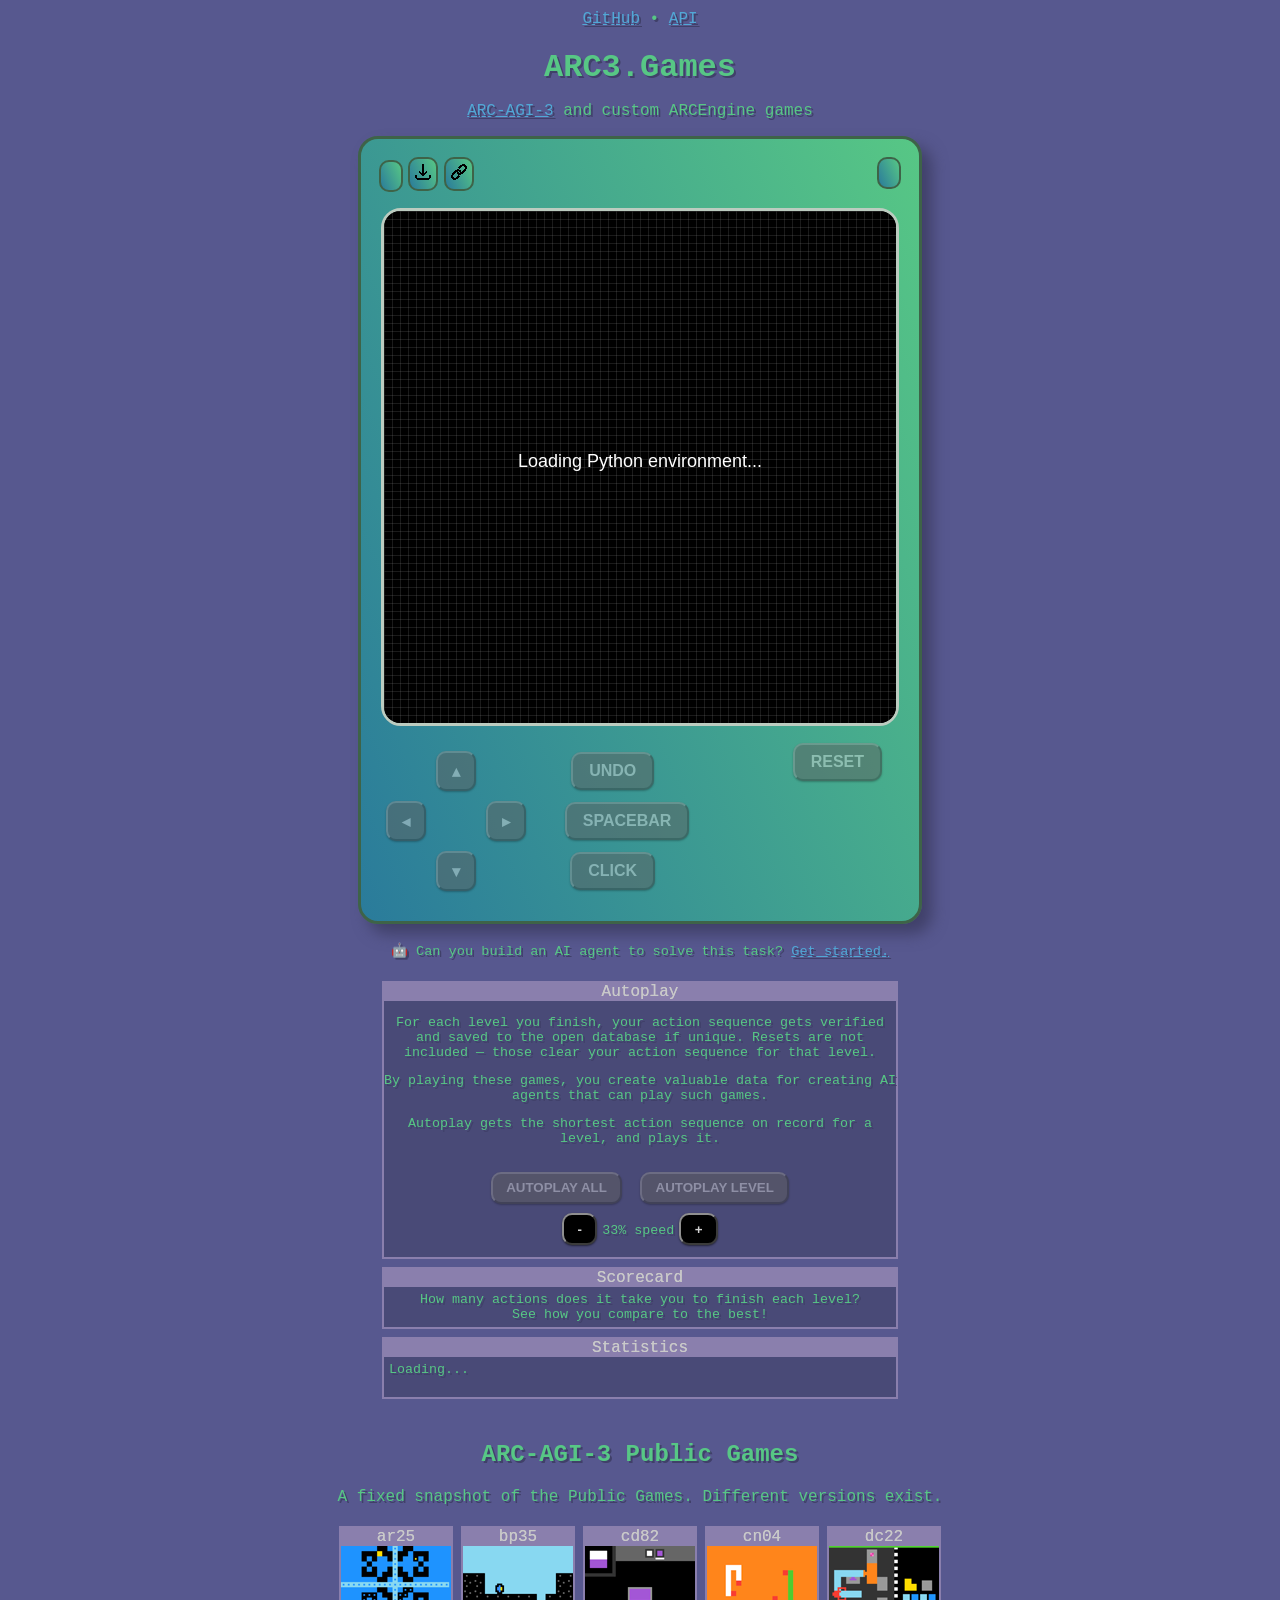
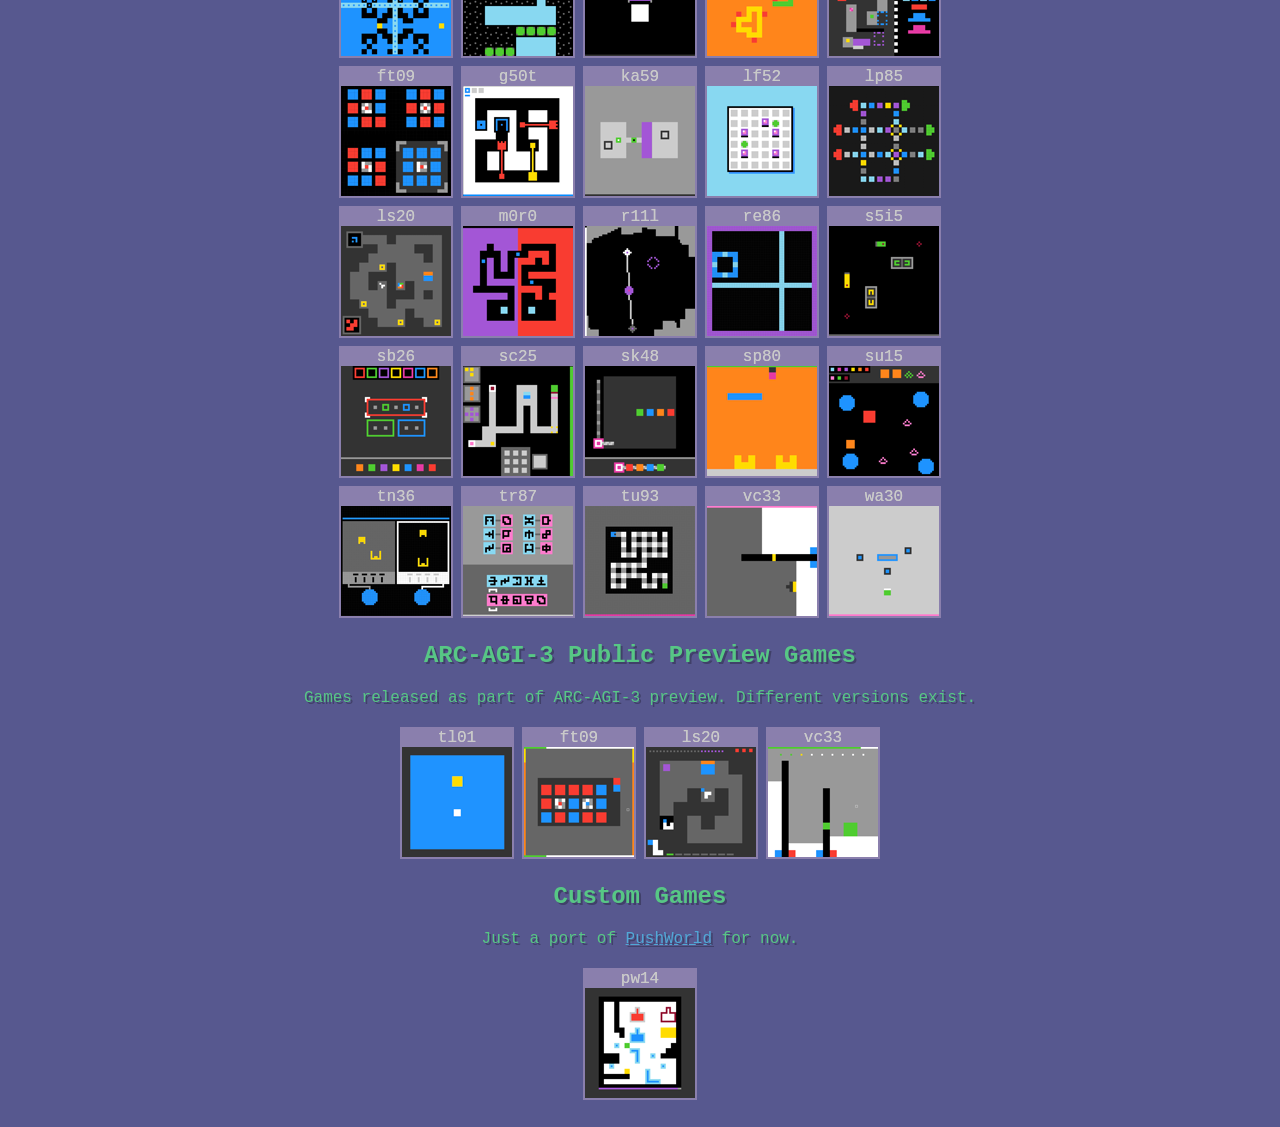
<file: index.html>
<!DOCTYPE html>
<html>

<head>
    <meta charset="utf-8" />
    <title>ARC3.Games</title>
    <meta name="viewport" content="width=768, initial-scale=0.7">
    <link rel="icon" type="image/x-icon" href="/favicon.ico">
    <link rel="stylesheet" href="/style.css">
</head>

<body>
    <div id="pointer">
        <img id="pointer_hand" src="/images/hand.ico" style="position: absolute; left: -5px; top: -2px; display: none">
        <img id="pointer_arrow" src="/images/arrow.ico" style="position: absolute; left: -8px; top: -4px;">
    </div>
    <a href="https://github.com/Poolminer/ARC3.Games" target="_blank">GitHub</a>&nbsp;•&nbsp;<a href="/api" target="_blank">API</a>
    <h1>ARC3.Games</h1>
    <p><a href="https://arcprize.org/arc-agi/3">ARC-AGI-3</a> and custom ARCEngine games</p>
    <div class="center">
        <div id="div1">
            <div id="game_title" class="blob">
                &nbsp;
            </div>
            <div id="top_button_container" style="display: inline-block;">
                <div id="button_download_game" title="Download game" class="blob" style="cursor: pointer; font-size: small;">
                    <img src="/images/download.ico">
                </div>
                <div id="button_copy_link" title="Copy link" class="blob" style="cursor: pointer; font-size: small;">
                    <img src="/images/link.ico">
                </div>
            </div>
            <span id="link_copied"></span>
            <div id="game_level_info" class="blob right">
                &nbsp;
            </div>
            <br>
            <div id="authors"></div>
            <div id="div2">
            </div>
            <div id="div3">
                <table class="conttrols">
                    <tr>
                        <td></td>
                        <td><button id="button_up" class="button arrow" type="button" disabled>&#9652;</button></td>
                        <td></td>
                        <td><button id="button_undo" class="button" type="button" disabled>UNDO</button></td>
                    </tr>
                    <tr>
                        <td><button id="button_left" class="button arrow" type="button" disabled>&#9666;</button></td>
                        <td></td>
                        <td><button id="button_right" class="button arrow" type="button" disabled>&#9656;</button></td>
                        <td>&nbsp;&nbsp;&nbsp;<button id="button_spacebar" class="button" type="button" disabled>SPACEBAR</button></td>
                    </tr>
                    <tr>
                        <td></td>
                        <td><button id="button_down" class="button arrow" type="button" disabled>&#9662;</button></td>
                        <td></td>
                        <td><button id="button_click" class="button" type="button" disabled>CLICK</button></td>
                    </tr>
                </table>
            </div>
            <div id="div4">
                <button id="button_reset" class="button" type="button" disabled>RESET</button>
            </div>
        </div>
    </div>
    <br>
    <div style="font-size: 85%">
        🤖 Can you build an AI agent to solve this task? <a href="https://arcprize.org/arc-agi/3">Get started.</a>
    </div>
    <br>
    <div class="box">
        <div class="titlecard">
            Autoplay
        </div>
        <div style="font-size: smaller">
            <p>
                For each level you finish, your action sequence gets verified and saved to the open database if unique. Resets are not included — those clear your action sequence for that level.
            </p>
            <p>
                By playing these games, you create valuable data for creating AI agents that can play such games.
            </p>
            <p>
                Autoplay gets the shortest action sequence on record for a level, and plays it.
            </p>
            <br>
            <button id="button_autoplay_all" class="button" type="button" disabled>AUTOPLAY ALL</button>
            &nbsp;
            <button id="button_autoplay_level" class="button" type="button" disabled>AUTOPLAY LEVEL</button>
            <br>
            <br>
            <button id="button_autoplay_min" class="button" type="button">-</button>
            <span id="autoplay_fps">6</span> speed
            <button id="button_autoplay_plus" class="button" type="button">+</button>
            <br>
            <br>
        </div>
    </div>
    <br>
    <div class="box">
        <div id="scorecard_title" class="titlecard">
            Scorecard
        </div>
        <div id="scorecard_content" style="padding:5px; font-size: smaller">
            How many actions does it take you to finish each level?
            <br>
            See how you compare to the best!
        </div>
    </div>
    <br>
    <div class="box">
        <div class="titlecard">
            Statistics
        </div>
        <div style="padding:5px; font-size: smaller">
            <div style="text-align: left"><span id="games_stats">Loading...</span></div>
            <br>
            <span id="level_stats"></span>
        </div>
    </div>
    <br>
    <br>
    <script src="/FileSaver.min.js"></script>
    <script src="/jszip.min.js"></script>
    <script type="py" src="/main.py" config="/pyscript.json"></script>
    <script type="text/javascript" src="/mouse.js"></script>
    <script type="text/javascript" src="/graphics.js"></script>
    <script type="text/javascript" src="/main.js"></script>
    <script type="text/javascript" src="/io.js"></script>
    <script type="text/javascript" src="/library.js"></script>
    <script type="text/javascript" src="/dom.js"></script>
    <script type="text/javascript" src="/events.js"></script>
    <script type="text/javascript" src="/scorecard.js"></script>
    <script type="text/javascript" src="/init.js"></script>
    <script type="module" src="https://pyscript.net/releases/2026.3.1/core.js"></script>
</body>

</html>
</file>
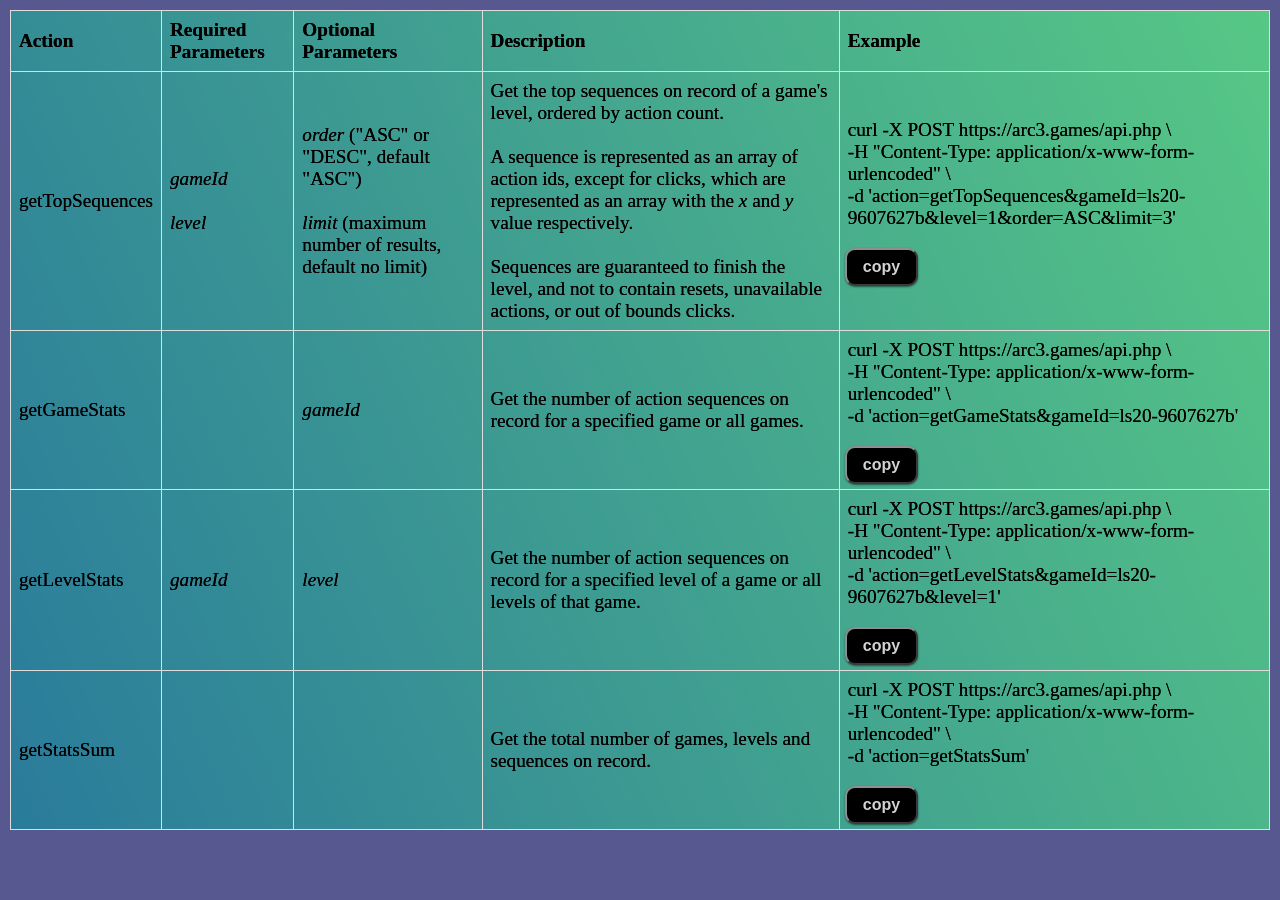
<file: api/index.html>
<!DOCTYPE html>
<html>

<head>
  <meta charset="utf-8" />
  <title>ARC3.Games</title>
  <link rel="icon" type="image/x-icon" href="/favicon.ico">
  <link rel="stylesheet" href="/style.css">
  <style>
    table {
      font-family: arial, sans-serif;
      width: 100%;
    }

    td,
    th {
      border: 1px solid #dddddd;
      text-align: left;
      padding: 8px;
    }

    #table {
      font-family: serif;
      font-size: 1.2em;
      color: black;
      text-shadow: 0 0;
      background: linear-gradient(66deg, rgba(42, 123, 155, 1) 0%, rgba(87, 199, 133, 1) 100%);
    }

    a {
      color: #28157e;
    }
  </style>
</head>

<body>
  <div class="center">
    <table id="table">
      <tr>
        <th>Action</th>
        <th>Required Parameters</th>
        <th>Optional Parameters</th>
        <th>Description</th>
        <th>Example</th>
      </tr>

      <tr>
        <td>getTopSequences</td>
        <td><i>gameId</i><br><br><i>level</i></td>
        <td><i>order</i> ("ASC" or "DESC", default "ASC")<br><br><i>limit</i> (maximum number of results, default no
          limit)</td>
        <td>
          Get the top sequences on record of a game's level, ordered by action count.
          <br>
          <br>
          A sequence is represented as an array of action ids, except for clicks, which are represented as an array with the <i>x</i> and <i>y</i> value respectively.
          <br>
          <br>
          Sequences are guaranteed to finish the level, and not to contain resets, unavailable actions, or out of bounds clicks.
        </td>
        <td>
          <span class="curl">
            curl -X POST https://arc3.games/api.php \<br>
            -H "Content-Type: application/x-www-form-urlencoded" \<br>
            -d 'action=getTopSequences&gameId=ls20-9607627b&level=1&order=ASC&limit=3'
          </span>
          <br>
          <br>
        </td>
      </tr>

      <tr>
        <td>getGameStats</td>
        <td></td>
        <td><i>gameId</i></td>
        <td>Get the number of action sequences on record for a specified game or all games.</td>
        <td>
          <span class="curl">
            curl -X POST https://arc3.games/api.php \<br>
            -H "Content-Type: application/x-www-form-urlencoded" \<br>
            -d 'action=getGameStats&gameId=ls20-9607627b'
          </span>
          <br>
          <br>
        </td>
      </tr>

      <tr>
        <td>getLevelStats</td>
        <td><i>gameId</i></td>
        <td><i>level</i></td>
        <td>Get the number of action sequences on record for a specified level of a game or all levels of that game.
        </td>
        <td>
          <span class="curl">
            curl -X POST https://arc3.games/api.php \<br>
            -H "Content-Type: application/x-www-form-urlencoded" \<br>
            -d 'action=getLevelStats&gameId=ls20-9607627b&level=1'
          </span>
          <br>
          <br>
        </td>
      </tr>

      <tr>
        <td>getStatsSum</td>
        <td></td>
        <td></td>
        <td>Get the total number of games, levels and sequences on record.
        </td>
        <td>
          <span class="curl">
            curl -X POST https://arc3.games/api.php \<br>
            -H "Content-Type: application/x-www-form-urlencoded" \<br>
            -d 'action=getStatsSum'
          </span>
          <br>
          <br>
        </td>
      </tr>

    </table>
  </div>
  <script>
    let cells = document.getElementsByClassName('curl');

    for (let cell of cells) {
      let button = document.createElement('button');
      button.className = 'button';
      button.style.fontSize = 'smaller';
      button.innerText = 'copy';

      let span = document.createElement('span');

      let link_timed_out = false;

      button.addEventListener('click', () => {
        let curlCommand = cell.parentElement.firstElementChild.innerText;

        navigator.clipboard.writeText(curlCommand).then(() => {
          span.innerHTML = '&nbsp;&nbsp;Command copied';

          link_timed_out = true;

          window.setTimeout(() => {
            span.innerText = '';
            link_timed_out = false;
          }, 2000);
        });
      });
      cell.parentElement.appendChild(button);
      cell.parentElement.appendChild(span);
    }
  </script>
</body>

</html>
</file>
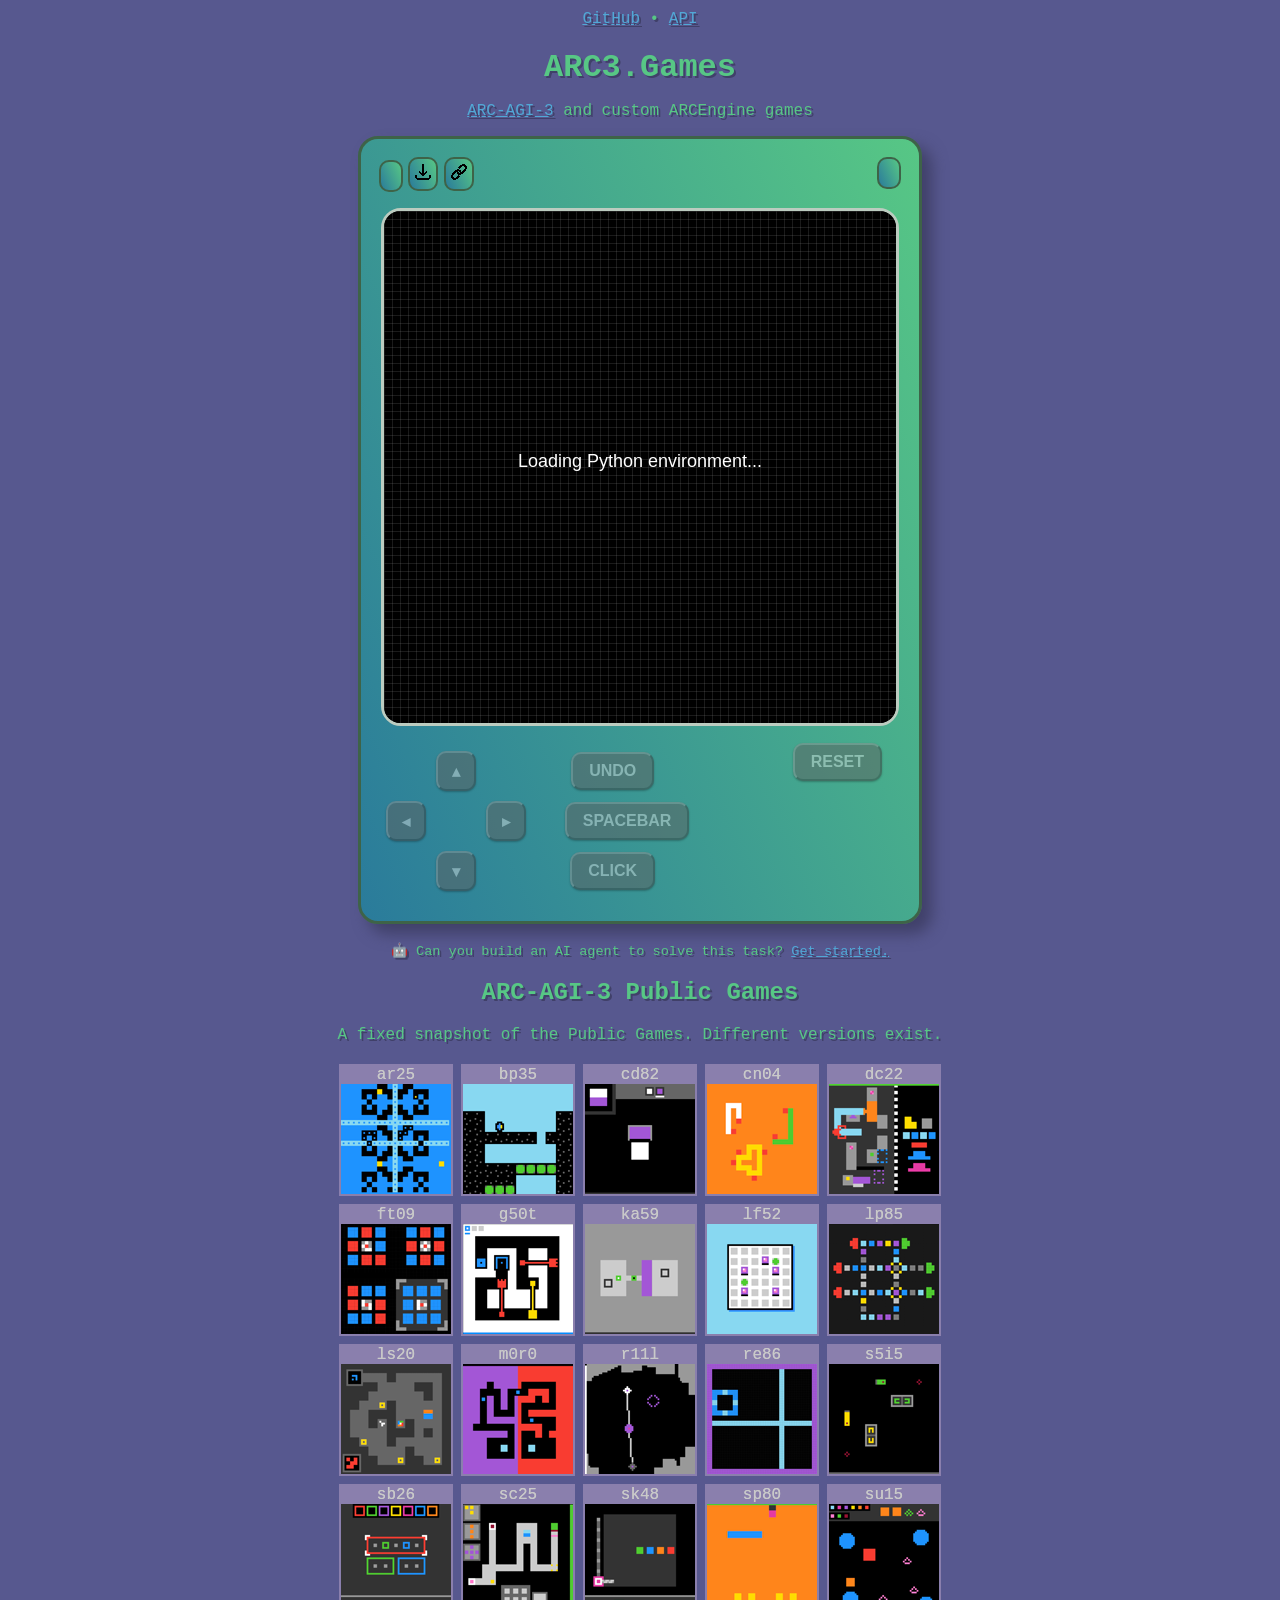
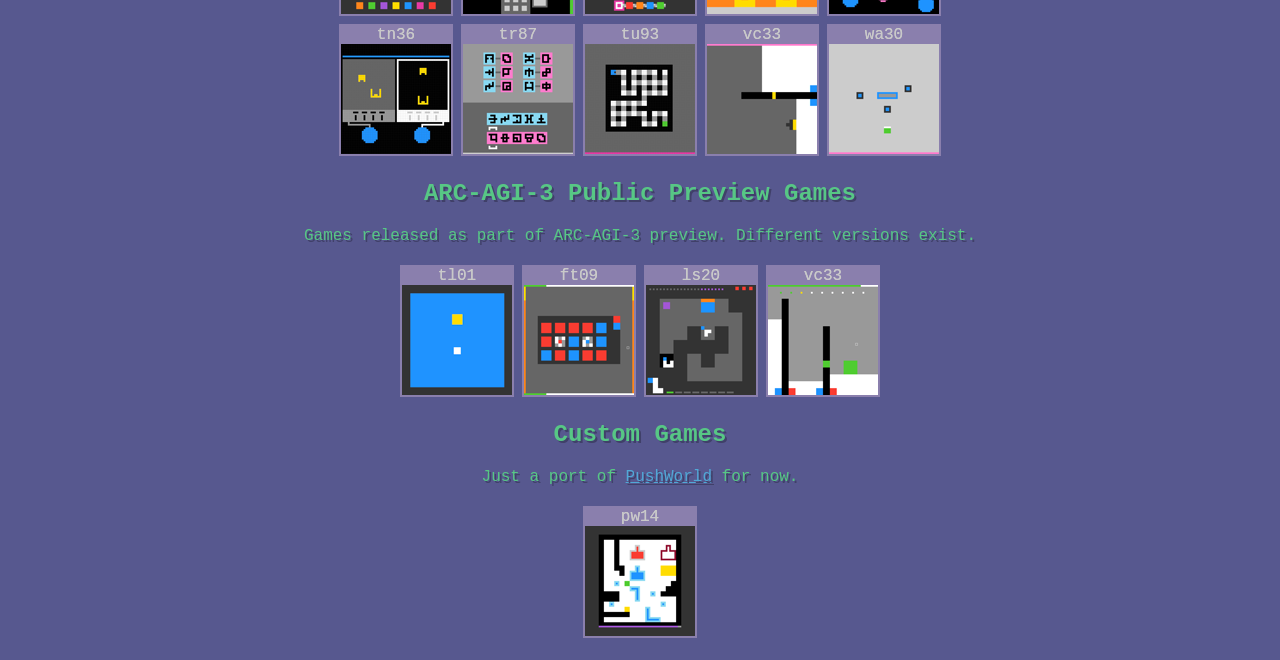
<file: index_offline.html>
<!DOCTYPE html>
<html>

<head>
    <meta charset="utf-8" />
    <title>ARC3.Games</title>
    <meta name="viewport" content="width=768, initial-scale=0.7">
    <link rel="icon" type="image/x-icon" href="/favicon.ico">
    <link rel="stylesheet" href="/style.css">
    <script>
        window._arc3_offline = true;
    </script>
</head>

<body>
    <div id="pointer">
        <img id="pointer_hand" src="/images/hand.ico" style="position: absolute; left: -5px; top: -2px; display: none">
        <img id="pointer_arrow" src="/images/arrow.ico" style="position: absolute; left: -8px; top: -4px;">
    </div>
    <a href="https://github.com/Poolminer/ARC3.Games" target="_blank">GitHub</a>&nbsp;•&nbsp;<a href="/api" target="_blank">API</a>
    <h1>ARC3.Games</h1>
    <p><a href="https://arcprize.org/arc-agi/3">ARC-AGI-3</a> and custom ARCEngine games</p>
    <div class="center">
        <div id="div1">
            <div id="game_title" class="blob">
                &nbsp;
            </div>
            <div id="top_button_container" style="display: inline-block;">
                <div id="button_download_game" title="Download game" class="blob" style="cursor: pointer; font-size: small;">
                    <img src="/images/download.ico">
                </div>
                <div id="button_copy_link" title="Copy link" class="blob" style="cursor: pointer; font-size: small;">
                    <img src="/images/link.ico">
                </div>
            </div>
            <span id="link_copied"></span>
            <div id="game_level_info" class="blob right">
                &nbsp;
            </div>
            <br>
            <div id="authors"></div>
            <div id="div2">
            </div>
            <div id="div3">
                <table class="conttrols">
                    <tr>
                        <td></td>
                        <td><button id="button_up" class="button arrow" type="button" disabled>&#9652;</button></td>
                        <td></td>
                        <td><button id="button_undo" class="button" type="button" disabled>UNDO</button></td>
                    </tr>
                    <tr>
                        <td><button id="button_left" class="button arrow" type="button" disabled>&#9666;</button></td>
                        <td></td>
                        <td><button id="button_right" class="button arrow" type="button" disabled>&#9656;</button></td>
                        <td>&nbsp;&nbsp;&nbsp;<button id="button_spacebar" class="button" type="button" disabled>SPACEBAR</button></td>
                    </tr>
                    <tr>
                        <td></td>
                        <td><button id="button_down" class="button arrow" type="button" disabled>&#9662;</button></td>
                        <td></td>
                        <td><button id="button_click" class="button" type="button" disabled>CLICK</button></td>
                    </tr>
                </table>
            </div>
            <div id="div4">
                <button id="button_reset" class="button" type="button" disabled>RESET</button>
            </div>
        </div>
    </div>
    <br>
    <div style="font-size: 85%">
        🤖 Can you build an AI agent to solve this task? <a href="https://arcprize.org/arc-agi/3">Get started.</a>
    </div>
    <script src="/FileSaver.min.js"></script>
    <script src="/jszip.min.js"></script>
    <script type="py" src="/main.py" config="/pyscript.json"></script>
    <script type="text/javascript" src="/mouse.js"></script>
    <script type="text/javascript" src="/graphics.js"></script>
    <script type="text/javascript" src="/main.js"></script>
    <script type="text/javascript" src="/io.js"></script>
    <script type="text/javascript" src="/library.js"></script>
    <script type="text/javascript" src="/dom.js"></script>
    <script type="text/javascript" src="/events.js"></script>
    <script type="text/javascript" src="/scorecard.js"></script>
    <script type="text/javascript" src="/init.js"></script>
    <script type="module" src="https://pyscript.net/releases/2026.3.1/core.js"></script>
</body>

</html>
</file>
<file: style.css>
html, body {
    text-align: center;
    margin: 5px;
    color: #57C785;
    font-family: Tronica Mono, monospace;
    background-color: #57588f;
    text-shadow: 2px 2px #404069;
}
a {
    color: #51a8d6;
}
h1 {
    margin-bottom: 0;
}
#div1 {
    text-align: left;
    text-shadow: 0 0;
    color: #000000;
    border-style: solid;
    border-radius: 20px;
    border-color: #3e6348;
    background: linear-gradient(66deg,rgba(42, 123, 155, 1) 0%, rgba(87, 199, 133, 1) 100%);
    padding: 20px;
    box-shadow: 10px 10px 15px #404069;
}
#div2 {
    color: #FFFFFF;
    border-style: solid;
    border-radius: 20px;
    border-color: #bcccc0;
    padding: 0; 
    margin-bottom: 20px;
    width: 512px;
    height: 512px;  
    background: black;
}
#div3 {
    display: inline-block;
}
#div4 {
    padding-right: 20px;
    float: right;
}
.blob {
    background: linear-gradient(66deg,rgba(42, 123, 155, 1) 0%, rgba(87, 199, 133, 1) 100%);
    padding: 5px;
    margin: -2px;
    border-style: solid;
    border-color: #3e6348;
    border-width: 2px;
    border-radius: 10px;
    display: inline-block;
    font-weight: bold;
}
table {
    border-collapse: collapse;
}
#scorecard_table {
    margin: auto;

    td, th {
        border: 1px solid #8a7fad;
        padding: 8px;
    }
}
td {
    border: 0;
    text-align: center;
    padding: 8px;
}
button:focus {
    outline: none;
}
.button {
    position: relative;
    padding: 0.5em 1em;
    border-style: outset;
    border-color: #8f8f8f;
    border-width: 2px;
    box-shadow: 0px 1px 2px rgba(0, 0, 0, 0.5);
    cursor: pointer;
    margin: -3px;
    font-size: 100%;
    font-weight: bold;
    color: #d3d3d3;
    background-color: #000000;
    box-sizing: border-box;
    border-radius: 10px;
}
.button.small {
    font-size: small;
}
button:disabled {
    background-color: #5f5f5f;
    opacity: 0.5;
    cursor: unset;
}
.button:active {
  top: 1px;
  left: 1px;
  box-shadow: none;
  border-style: inset;
  transform: translateY(2px);
}
.button.active {
  top: 1px;
  left: 1px;
  box-shadow: none;
  border-style: inset;
  transform: translateY(2px);
}
.arrow {
    width: 40px;
    height: 40px;
    padding: 0;
}
.right {
    float: right;
}
.center {
    display: flex;
    justify-content: center;
    align-items: center;
}
.gallery {
    line-height: 0;
}
.thumbnail {
    line-height: normal;
    display: inline-block;
    margin: 4px;
    padding-bottom: 18px;
    width: 110px;
    height: 110px;
    background-size: contain;
    border-style: solid;
    border-color: #8a7fad;
    border-width: 2px;
    cursor: pointer;
    overflow: hidden;
}
.namecard {
    color: #c9c9c9;
    background-color: #8a7fad;
    text-shadow: 0 0;
}
.box {
    background-color: #494a77;
    line-height: normal;
    display: inline-block;
    margin: 4px;
    width: 512px;
    background-size: contain;
    border-style: solid;
    border-color: #8a7fad;
    border-width: 2px;
}
.titlecard {
    color: #c9c9c9;
    background-color: #8a7fad;
    text-shadow: 0 0;
}
.canvas {
    position: absolute;
    left: 20px;
}
#init_text {
    position: relative;
    top: 20px;
    left: 20px;
}
#pointer {
    position: absolute;
    left: -32px;
    top: -32px;
    z-index: 1;
}
.shockwave {
    position: absolute;
    left: 0;
    top: 0;
    width: 10px;
    height: 10px;
    border: 1.5px solid rgba(255, 255, 255, 0.85);
    border-radius: 50%;
    pointer-events: none;

    transform: translate(-50%, -50%) scale(0);
    animation: shockwave 250ms ease-out forwards;
}

.shockwave.red {
    border: 1.5px solid rgba(255, 0, 0, 0.85);
}

@keyframes shockwave {
    0% {
        transform: translate(-50%, -50%) scale(0);
        opacity: 0.9;
    }
    70% {
        opacity: 0.5;
    }
    100% {
        transform: translate(-50%, -50%) scale(3);
        opacity: 0;
    }
}

#authors {
    opacity: 0.5;
    display: inline-block;
    font-size: 0.8em;
    margin-top: 4px;
    margin-bottom: 4px;
    a {
      color: #28157e;
    }
}
</file>
